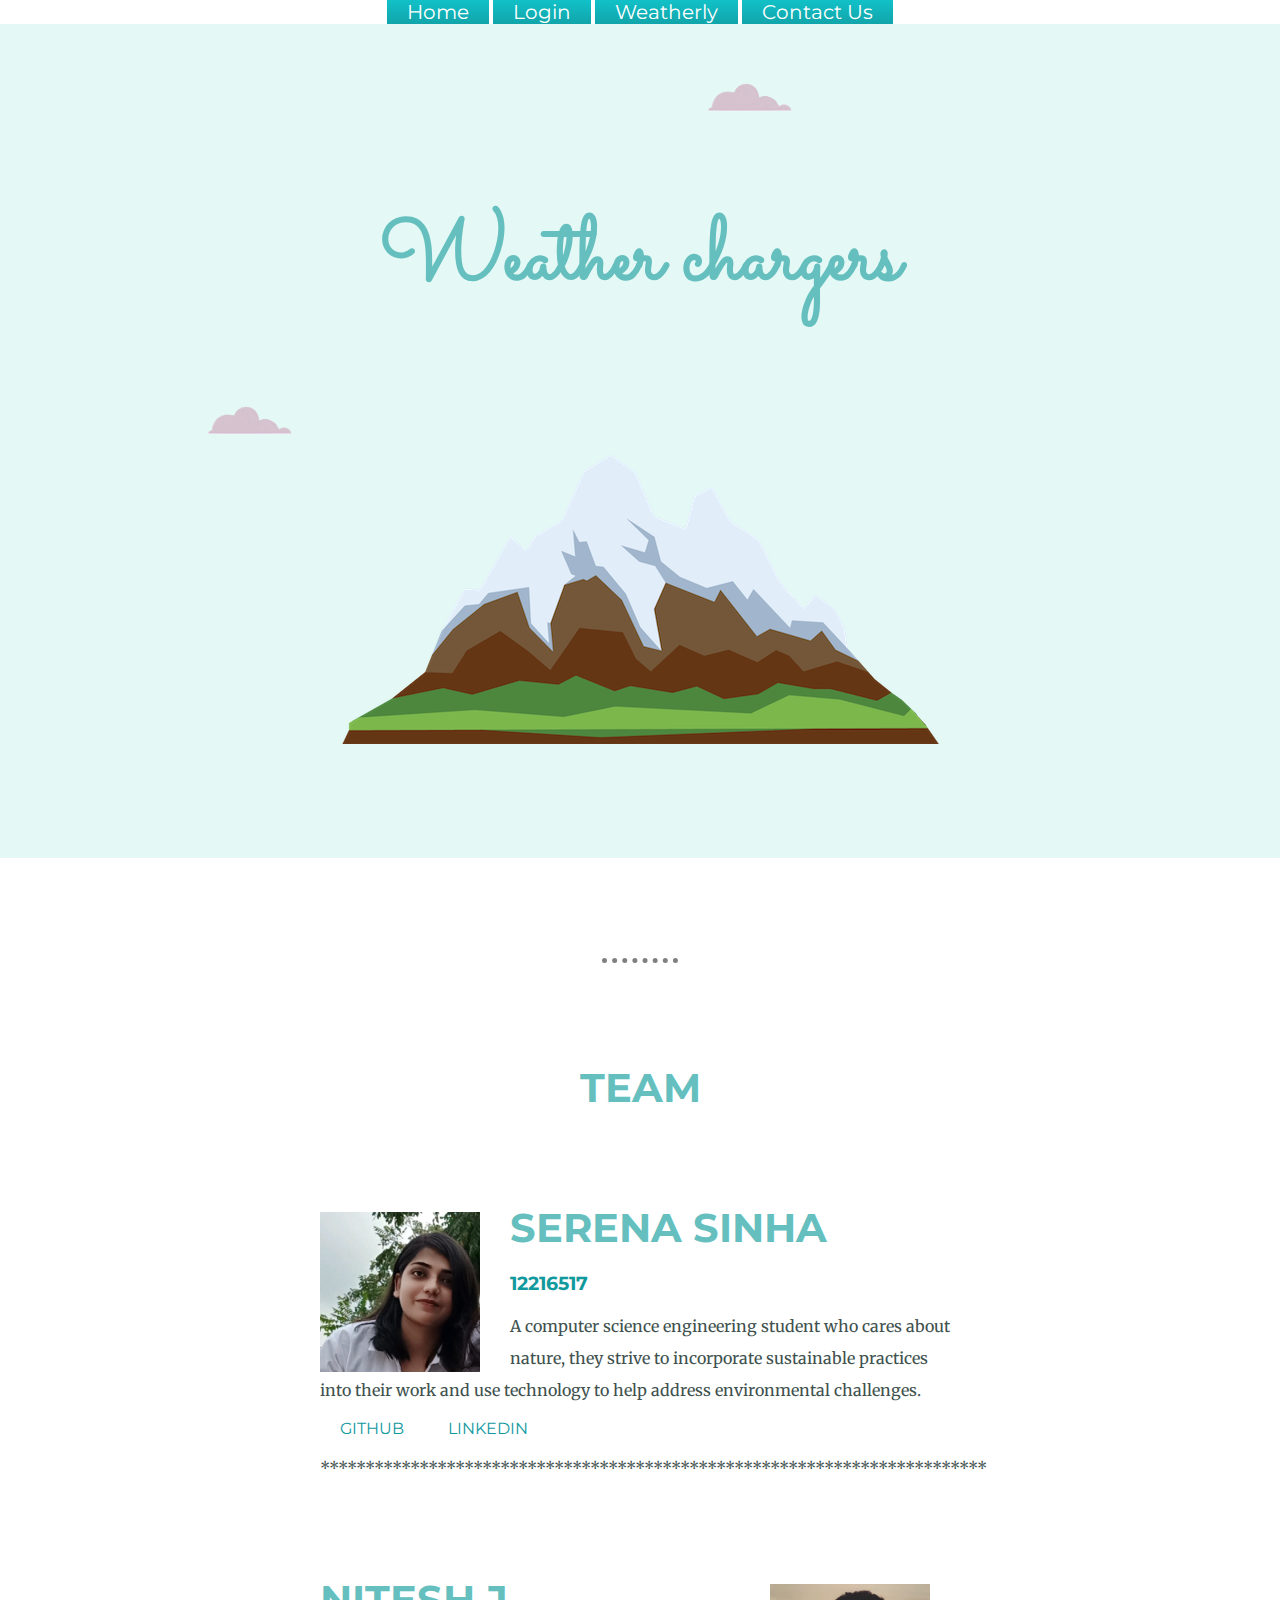
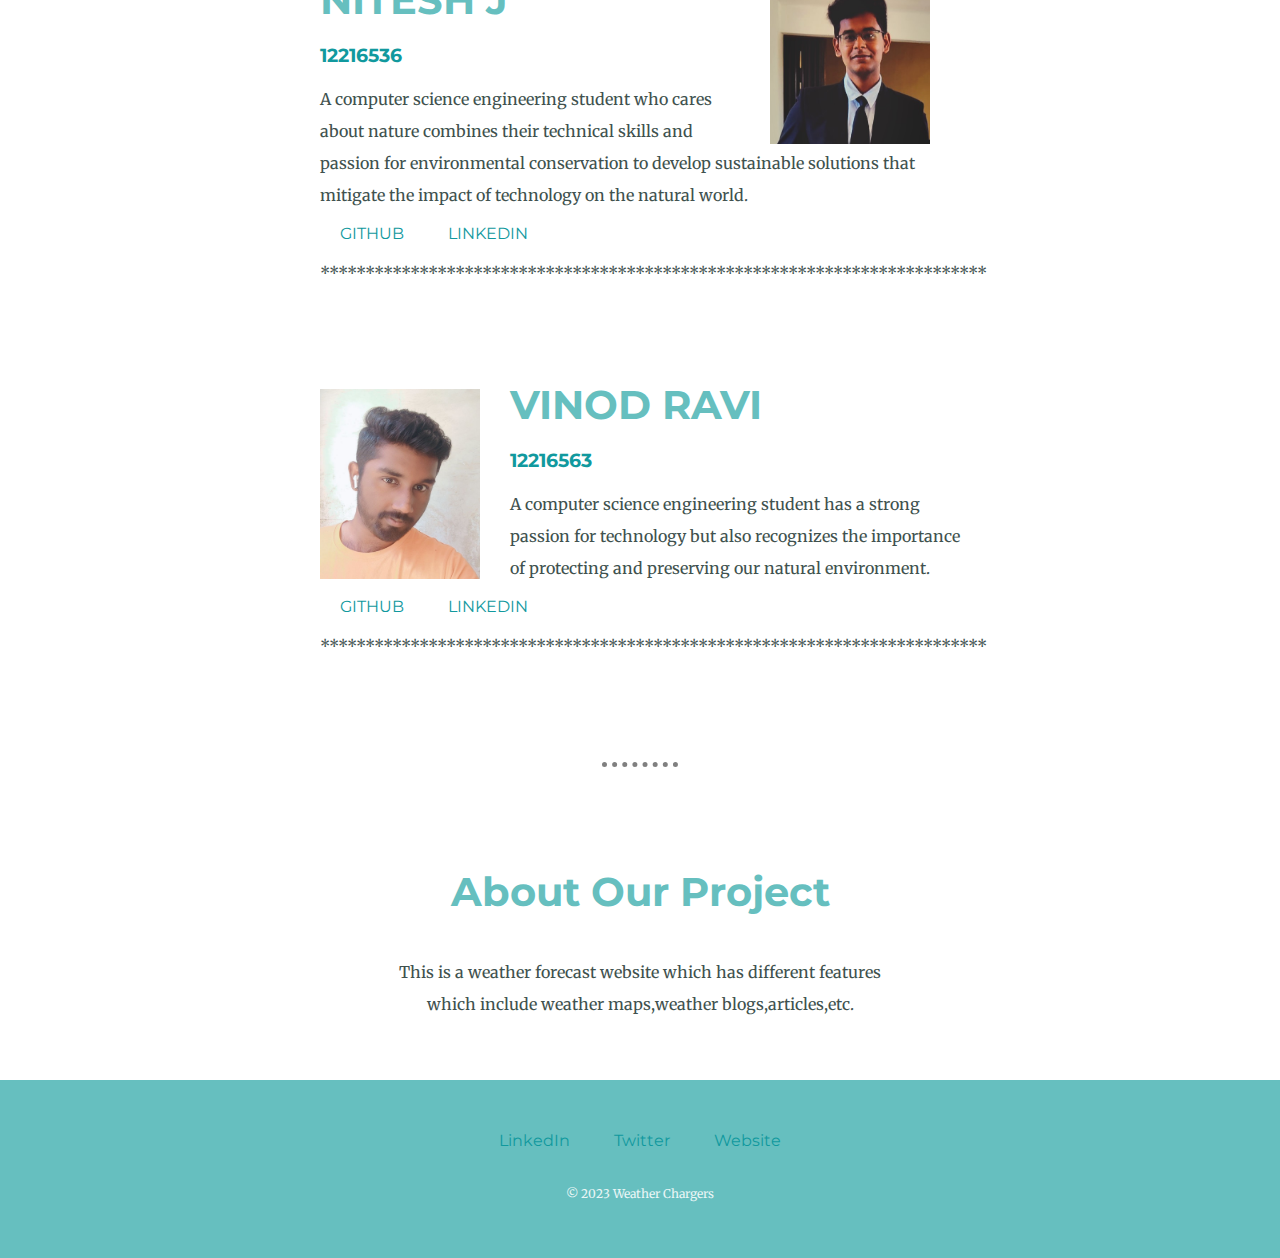
<file: about-us.html>
<!DOCTYPE html>
<html lang="en">
<head>
    <meta charset="UTF-8">
    <meta http-equiv="X-UA-Compatible" content="IE=edge">
    <meta name="viewport" content="width=device-width, initial-scale=1.0">
    <title>ABOUT US</title>
    <link rel="stylesheet" href="css/styles.css">
    <link rel="icon" href="https://cdn-icons-png.flaticon.com/512/1146/1146869.png" type="image/x-icon">
    <!-- for font familly -->
    <link rel="preconnect" href="https://fonts.googleapis.com">
    <link rel="preconnect" href="https://fonts.gstatic.com" crossorigin>
    <link href="https://fonts.googleapis.com/css2?family=Merriweather&family=Montserrat&family=Sacramento&display=swap" rel="stylesheet">
</head>
<body>
  <header>
    <nav>
     <a href="index.html" class="btn">Home</a>
     <a href="login-signup.html" class="btn">Login</a>
     <a href="weather.html" class="btn">Weatherly</a>
     <a href="contactus.html" class="btn">Contact Us</a>
    </nav>
     </header>
    <div class="top-container">
        <img  class="top-cloud" src="images/cloud.png" alt="cloud-images">
        <h1>Weather chargers</h1>
        <img class="bottom-cloud" src="images/cloud.png" alt="cloud-images">
        <img src="images/mountain.png" alt="mountain-image">
    </div>
        <hr> 
        <div class="skills">
          <h2>TEAM</h2>
          <div class="skill-row">
            <img class="web-img" src="images/serena.jpg" alt="c++ picture">
            <h2>SERENA SINHA</h2>
            <h3>12216517</h3>
          
          
            <p>A computer science engineering student who cares about nature, they strive to incorporate sustainable practices into their work and use technology to help address environmental challenges.</p>
            <a class="link" href="https://github.com/SerenaSinha31/">GITHUB</a>
            <a class="link" href="https://www.linkedin.com/in/serena-sinha-864357254">LINKEDIN</a>
            <p>**************************************************************************</p>
          


          </div>
          
          
          <div class="skill-row">
            <img class="java-img" src="images/nitesh.jpg" alt="java-picture">
            <h2>NITESH J</h2>
            <h3>12216536</h3>
          
          
            <p>A computer science engineering student who cares about nature combines their technical skills and passion for environmental conservation to develop sustainable solutions that mitigate the impact of technology on the natural world.

            </p>
            <a class="link" href="https://github.com/Mrgig7">GITHUB</a>
            <a class="link" href="https://www.linkedin.com/in/niteshj14">LINKEDIN</a>
            <p>**************************************************************************</p>
          </div>
          
          
          <div class="skill-row">
            <img class="web-img" src="images/vinod.jpg" alt="c++ picture">
            
            <h2>VINOD RAVI</h2>
            <h3>12216563</h3>
          
          
            <p>A computer science engineering student has a strong passion for technology but also recognizes the importance of protecting and preserving our natural environment.</p>
            <a class="link" href="https://github.com/vinodravi84">GITHUB</a>
            <a class="link" href="https://www.linkedin.com/in/vinod-ravi/">LINKEDIN</a>
            <p>**************************************************************************</p>
          


          </div>
          
        </div>
        <hr>
        <div class="contact-me">
          <h2>About Our Project</h2>
          <p class="get-in-touch-text">This is a weather forecast website which has different features which include weather maps,weather blogs,articles,etc.</p>
          
        </div>
      </div>
      
      
      <div class="bottom-container">
        <a class="link" href="#">LinkedIn</a>
        <a class="link" href="#">Twitter</a>
        <a class="link" href="#">Website</a>
        <p class="copyright">© 2023 Weather Chargers</p>
      </div>
      
</body>
</html>
</file>
<file: css/styles.css>
body{
    color: #40514E;
    margin: 0;
    text-align: center;
    font-family: 'Merriweather', serif;

}


h1{
    color: #66BFBF;
    font-size: 5.625rem;
    margin-top: 50px auto 0 auto;
    font-family: 'Sacramento', cursive;

}

h2{
    color: #66BFBF;
    font-family: 'Montserrat', sans-serif;
    font-size: 2.5rem; 

}

h3{
    color: #11999E;
    font-family: 'Montserrat', sans-serif;

}


.top-container{
    background-color: #E4F9F5;
    position: relative;
    padding: 110px;
}

.introduction{
    width: 30%;
    margin: auto;
}

.middle-container{
    margin: 100px 0 100px 0;
}

.bottom-container{
    background-color: #66BFBF;
    padding: 50px 0 20px;   
}
.web{
    text-decoration: underline;
}

.top-cloud{
    position: absolute;
    left: 700px;
    top: 40px;
}

.bottom-cloud{
    position: absolute;
    left: 200px;
}

p{
    line-height: 2;
}

hr{
    /* border: dotted #EAF6F6;
    border-bottom: none;
    width: 5%;
    margin: 100px auto;
  */
background-color: white;
border-style: none;
border-top-style: dotted;
border-color: grey;
border-width: 5px;
height: 0px;
width: 6%;
margin: 100px auto;
}

.skill-row{
    width: 50%;
    margin: 100px auto 100px auto;
    text-align: left;
    line-height: 0.8;
   
}

.web-img{
    width: 25%;
    float: left;
    margin-right: 30px;
}

.java-img{
    width: 25%;
    float: right;
    margin-right: 30px;
    margin-left: 30px;
}


.get-in-touch-text{
    width: 40%;
    margin: 40px auto 60px;
}

.btn {
    background: #11cdd4;
    background-image: -webkit-linear-gradient(top, #11cdd4, #11999e);
    background-image: -moz-linear-gradient(top, #11cdd4, #11999e);
    background-image: -ms-linear-gradient(top, #11cdd4, #11999e);
    background-image: -o-linear-gradient(top, #11cdd4, #11999e);
    background-image: linear-gradient(to bottom, #11cdd4, #11999e);
    -webkit-border-radius: 8;
    -moz-border-radius: 8;
    border-radius: 8px;
    font-family: 'Montserrat', sans-serif;
    color: #ffffff;
    font-size: 20px;
    padding: 10px 20px 10px 20px;
    text-decoration: none;
  }
  
  .btn:hover {
    background: #30e3cb;
    background-image: -webkit-linear-gradient(top, #30e3cb, #2bc4ad);
    background-image: -moz-linear-gradient(top, #30e3cb, #2bc4ad);
    background-image: -ms-linear-gradient(top, #30e3cb, #2bc4ad);
    background-image: -o-linear-gradient(top, #30e3cb, #2bc4ad);
    background-image: linear-gradient(to bottom, #30e3cb, #2bc4ad);
    text-decoration: none;
  }

  
.link{
      color: #11999E;
      font-family: 'Montserrat', sans-serif;
      margin:10px 20px;
      text-decoration: none;
    }
.link:hover{
        color: #EAF6F6;
    }
    
.copyright{
        color: #EAF6F6;
        font-size: 0.75rem;
        padding: 20px 0;
    }
</file>
